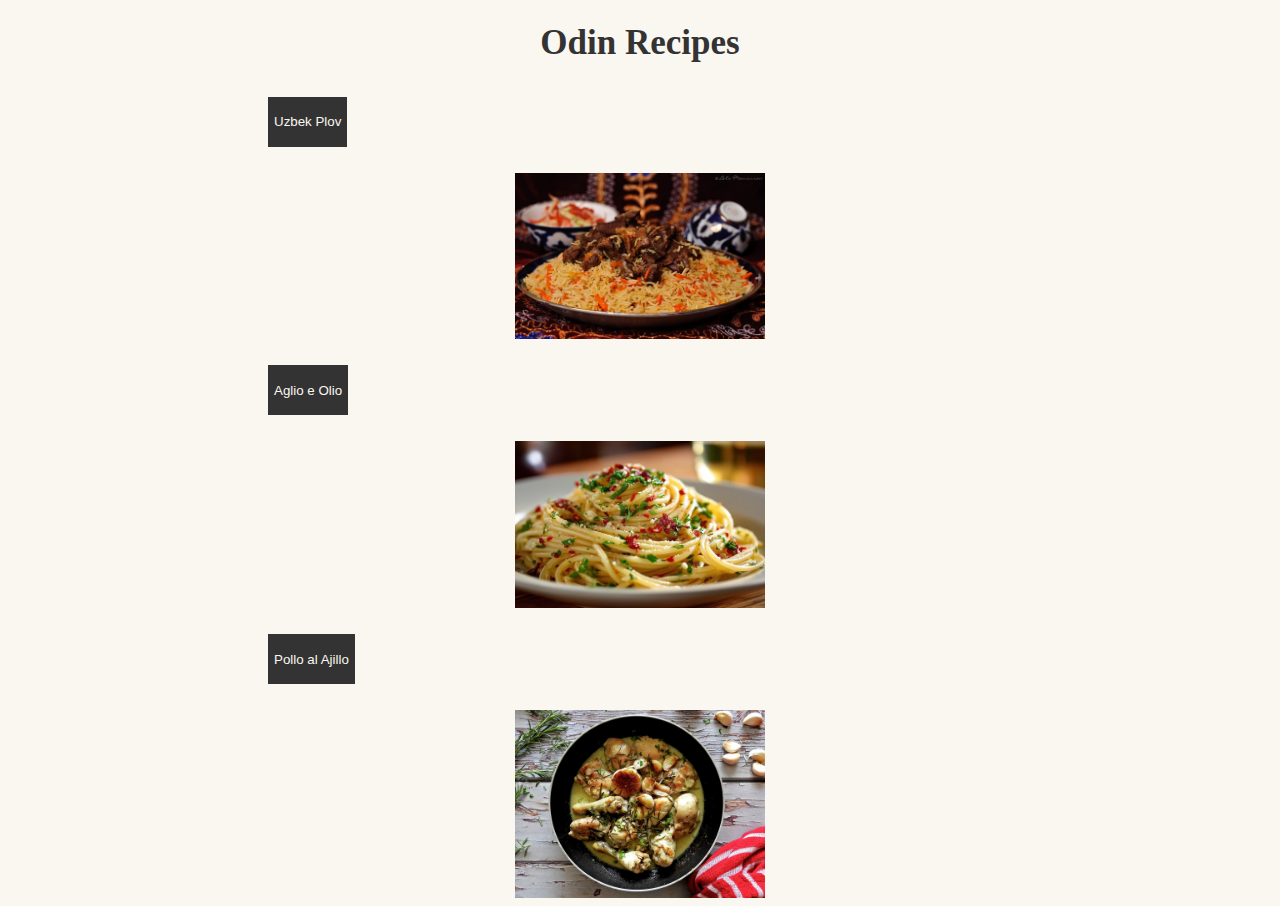
<file: index.html>
<!DOCTYPE html>
<html lang="en">
<head>
    <meta charset="UTF-8">
    <meta name="viewport" content="width=device-width, initial-scale=1.0">
    <link rel="stylesheet" href="recipes/style.css">
    <title>Document</title>
</head>
<body>
    <h1>Odin Recipes</h1>
    <p><a href="recipes/plov.html"><button>Uzbek Plov</button></a></p>
    <img src="../images/Uzbek-Plov.jpg" width="250" alt="delicious plov dish">
    <p><a href="recipes/spaghetti-aglio-e-olio.html"><button>Aglio e Olio</button></a></p>
    <img src="../images/spaghettiaglioeolio.jpg" width="250" alt="plate of Spaghetti Aglio e Olio">
    <p><a href="recipes/pollo-al-ajillo.html"><button>Pollo al Ajillo</button></a></p>
    <img src="../images/pollo-al-ajillo.jpg" width="250" alt="a bowl full of Pollo al Ajillo">
</body>
</html>
</file>
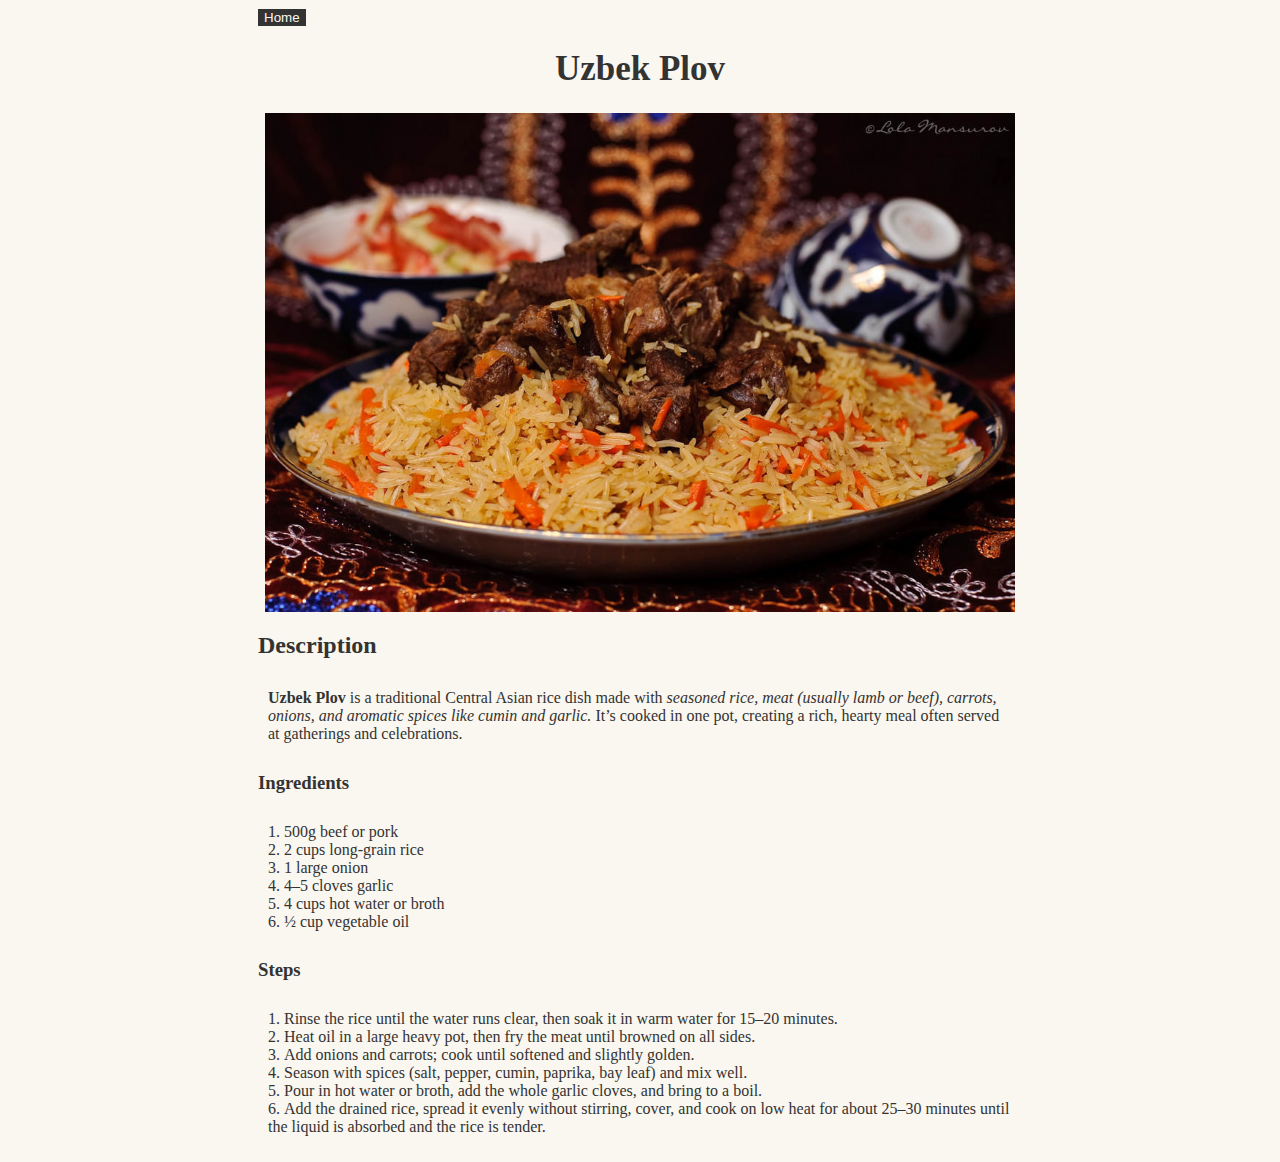
<file: recipes/plov.html>
<!DOCTYPE html>
<html lang="en">
<head>
    <meta charset="UTF-8">
    <meta name="viewport" content="width=device-width, initial-scale=1.0">
    <link rel="stylesheet" href="style.css">
    <title>uzbek-plov</title>
</head>
<body>
    <a href="../index.html"><button>Home</button></a>
    <h1>Uzbek Plov</h1>
    <img src="../images/Uzbek-Plov.jpg" width="750" alt="delicious plov dish">
    <h2>Description</h2>
    <p> <strong>Uzbek Plov</strong> is a traditional Central Asian rice dish made with <em>seasoned rice, 
        meat (usually lamb or beef), carrots, onions, and aromatic spices like cumin and garlic.</em> 
        It’s cooked in one pot, creating a rich, hearty meal often served at gatherings and celebrations.</p>
        <h3>Ingredients</h3>
        <ul>
            <li>500g beef or pork</li>
            <li>2 cups long-grain rice</li>
            <li>1 large onion</li>
            <li>4–5 cloves garlic</li>
            <li>4 cups hot water or broth</li>
            <li>½ cup vegetable oil</li>
        </ul>
        <h3>Steps</h3>
        <ol>
            <li>Rinse the rice until the water runs clear, then soak it in warm water for 15–20 minutes.</li>
            <li>Heat oil in a large heavy pot, then fry the meat until browned on all sides.</li>
            <li>Add onions and carrots; cook until softened and slightly golden.</li>
            <li>Season with spices (salt, pepper, cumin, paprika, bay leaf) and mix well.</li>
            <li>Pour in hot water or broth, add the whole garlic cloves, and bring to a boil.</li>
            <li>Add the drained rice, spread it evenly without stirring, cover, 
                and cook on low heat for about 25–30 minutes until the liquid is absorbed and the rice is tender.</li>
        </ol>
</body>
</html>
</file>
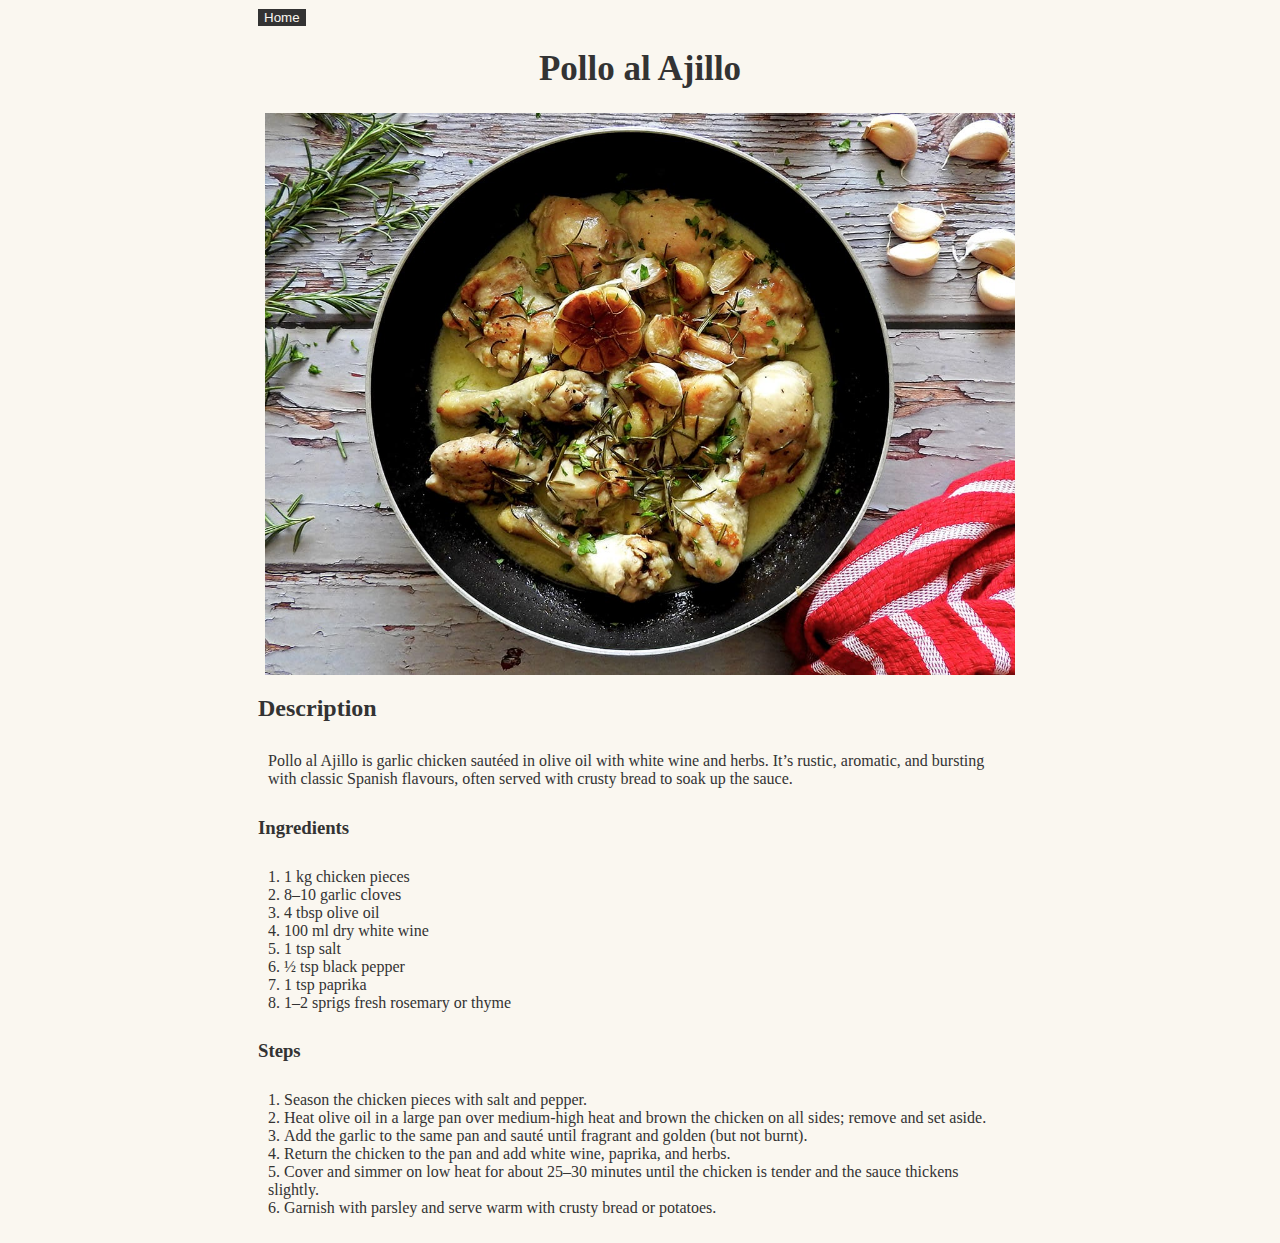
<file: recipes/pollo-al-ajillo.html>
<!DOCTYPE html>
<html lang="en">
<head>
    <meta charset="UTF-8">
    <meta name="viewport" content="width=device-width, initial-scale=1.0">
    <title>pollo-al-ajillo</title>
    <link rel="stylesheet" href="style.css">
</head>
<body>
    <a href="../index.html"><button>Home</button></a>
    <h1>Pollo al Ajillo</h1>
    <img src="../images/pollo-al-ajillo.jpg" width="750" alt="a bowl full of Pollo al Ajillo">
    <h2>Description</h2>
    <p> Pollo al Ajillo is garlic chicken sautéed in olive oil with white wine and herbs. 
        It’s rustic, aromatic, and bursting with classic Spanish flavours, 
        often served with crusty bread to soak up the sauce.</p>
        <h3>Ingredients</h3>
        <ul>
            <li>1 kg chicken pieces</li>
            <li>8–10 garlic cloves</li>
            <li>4 tbsp olive oil</li>
            <li>100 ml dry white wine</li>
            <li>1 tsp salt</li>
            <li>½ tsp black pepper</li>
            <li>1 tsp paprika</li>
            <li>1–2 sprigs fresh rosemary or thyme</li>
        </ul>
        <h3>Steps</h3>
        <ol>
            <li>Season the chicken pieces with salt and pepper.</li>
            <li>Heat olive oil in a large pan over medium-high heat and brown the chicken on all sides; remove and set aside.</li>
            <li>Add the garlic to the same pan and sauté until fragrant and golden (but not burnt).</li>
            <li>Return the chicken to the pan and add white wine, paprika, and herbs.</li>
            <li>Cover and simmer on low heat for about 25–30 minutes until the chicken is tender and the sauce thickens slightly.</li>
            <li>Garnish with parsley and serve warm with crusty bread or potatoes.</li>
        </ol>
</body>
</html>
</file>
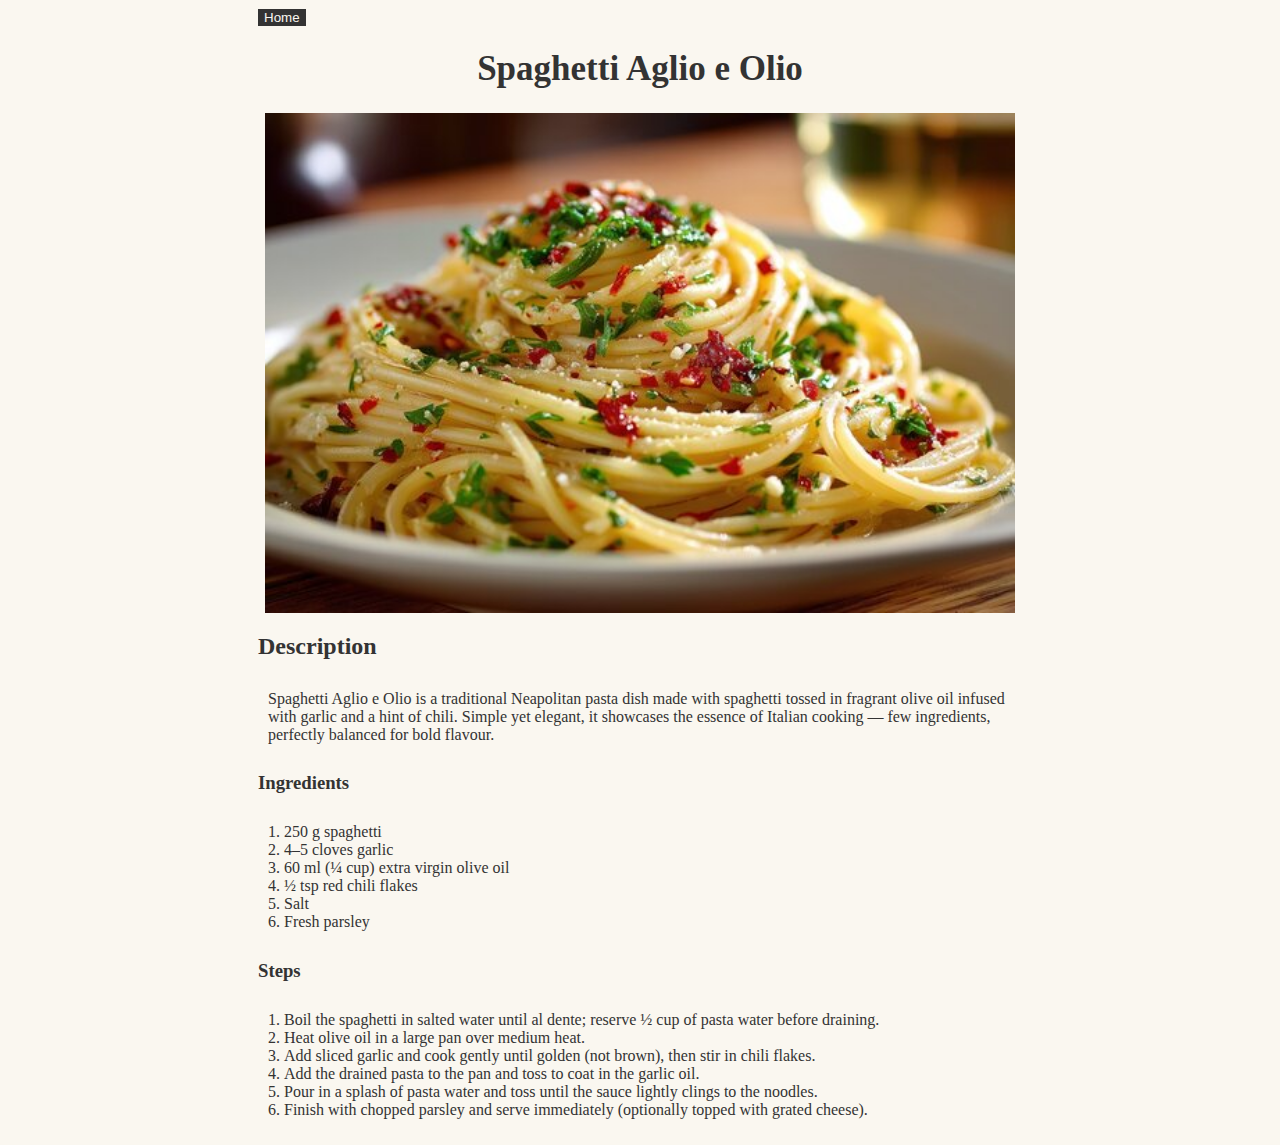
<file: recipes/spaghetti-aglio-e-olio.html>
<!DOCTYPE html>
<html lang="en">
<head>
    <meta charset="UTF-8">
    <meta name="viewport" content="width=device-width, initial-scale=1.0">
    <link rel="stylesheet" href="style.css">
    <title>spaghetti-aglio-e-olio</title>
</head>
<body>
    <a href="../index.html"><button>Home</button></a>
    <h1>Spaghetti Aglio e Olio</h1>
    <img src="../images/spaghettiaglioeolio.jpg" width="750" alt="plate of Spaghetti Aglio e Olio">
    <h2>Description</h2>
    <p>Spaghetti Aglio e Olio is a traditional Neapolitan pasta dish made with spaghetti tossed in fragrant olive oil infused with garlic and a hint of chili. Simple yet elegant, it showcases the essence of Italian cooking — few ingredients, perfectly balanced for bold flavour.
    </p>
        <h3>Ingredients</h3>
        <ul>
            <li>250 g spaghetti</li>
            <li>4–5 cloves garlic</li>
            <li>60 ml (¼ cup) extra virgin olive oil</li>
            <li>½ tsp red chili flakes</li>
            <li>Salt</li>
            <li>Fresh parsley</li>
        </ul>
        <h3>Steps</h3>
        <ol>
            <li>Boil the spaghetti in salted water until al dente; reserve ½ cup of pasta water before draining.</li>
            <li>Heat olive oil in a large pan over medium heat.</li>
            <li>Add sliced garlic and cook gently until golden (not brown), then stir in chili flakes.</li>
            <li>Add the drained pasta to the pan and toss to coat in the garlic oil.</li>
            <li>Pour in a splash of pasta water and toss until the sauce lightly clings to the noodles.</li>
            <li>Finish with chopped parsley and serve immediately (optionally topped with grated cheese).</li>
        </ol>
</body>
</html>
</file>
<file: recipes/style.css>
html {
    font-family: Georgia, 'Times New Roman', Times, serif;
    margin: 0px 250px;
    background-color: #FAF7F0;
}
h1 {
    text-align: center;
    color: #333333;
    font-size: 35px;
}
h2, h3 {
    color: #333333;
}
img {
    display: block;
    margin: auto;
}
p, ul, ol{
    padding: 10px;
    list-style: decimal inside none;
color: #333333;
}
button {
    color: #FAF7F0;
    background-color: #333333;
border: 0px;
}
/* this targets the buttons wrapped in paragraphs*/
/* this targets the buttons in my index */
p button {
    text-align: center;
    height: 50px;
}
</file>
